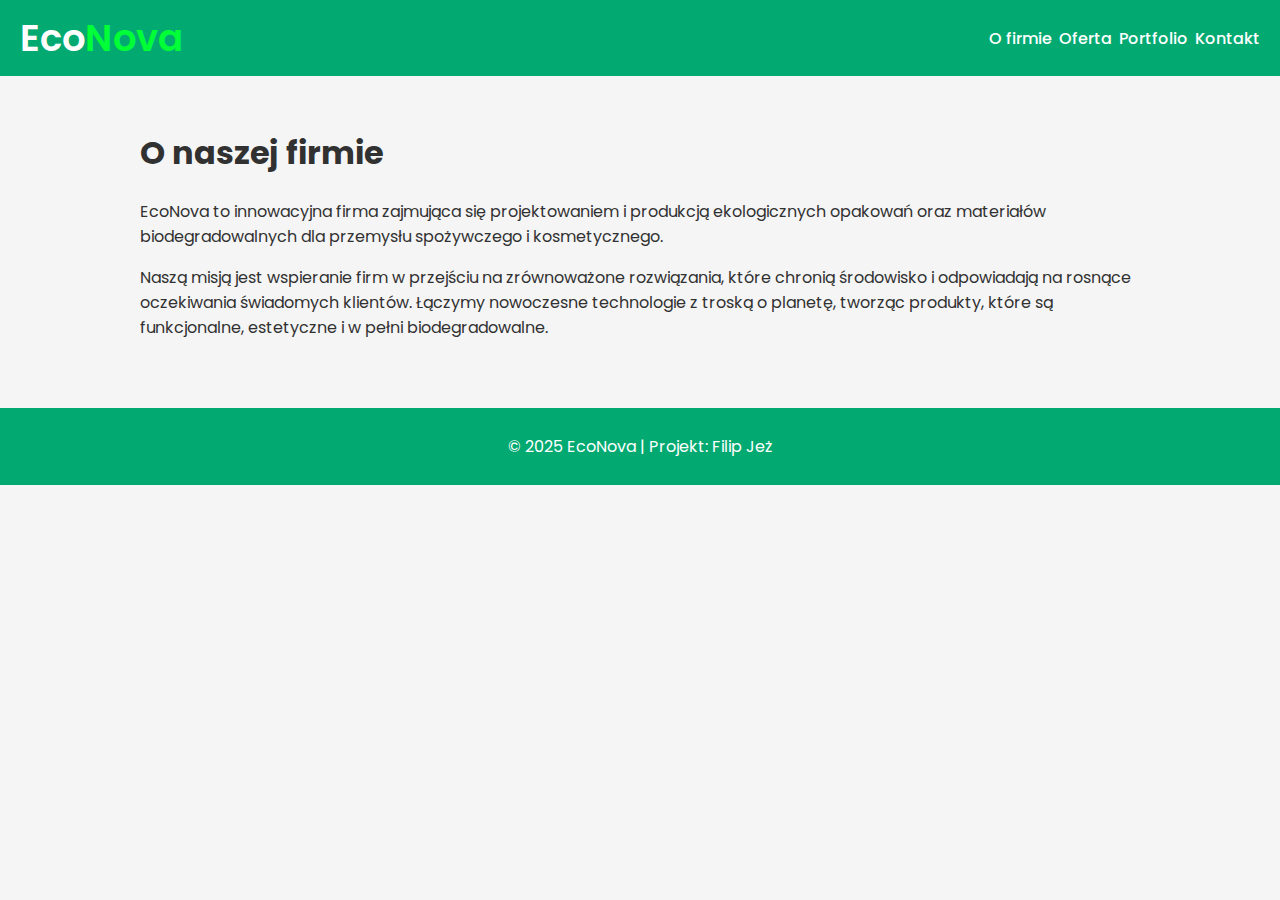
<file: index.html>
<!DOCTYPE html>
<html lang="pl">
<head>
  <meta charset="UTF-8" />
  <meta name="viewport" content="width=device-width, initial-scale=1.0" />
  <title>O firmie - EcoNova</title>
  <link rel="stylesheet" href="css.css" />
  <link href="https://fonts.googleapis.com/css2?family=Poppins:wght@400;600&display=swap" rel="stylesheet">
</head>
<body>
  <header>
    <div class="logo">Eco<span>Nova</span></div>
    <nav>
      <a href="index.html">O firmie</a>
      <a href="oferta.html">Oferta</a>
      <a href="portfolio.html">Portfolio</a>
      <a href="kontakt.html">Kontakt</a>
    </nav>
  </header>

  <main>
    <h1>O naszej firmie</h1>
    <p>
      EcoNova to innowacyjna firma zajmująca się projektowaniem i produkcją ekologicznych opakowań oraz materiałów biodegradowalnych dla przemysłu spożywczego i kosmetycznego.
    </p>
    <p>
      Naszą misją jest wspieranie firm w przejściu na zrównoważone rozwiązania, które chronią środowisko i odpowiadają na rosnące oczekiwania świadomych klientów. Łączymy nowoczesne technologie z troską o planetę, tworząc produkty, które są funkcjonalne, estetyczne i w pełni biodegradowalne.
    </p>
  </main>

  <footer>
    <p>© 2025 EcoNova | Projekt: Filip Jeż</p>
  </footer>
</body>
</html>
</file>
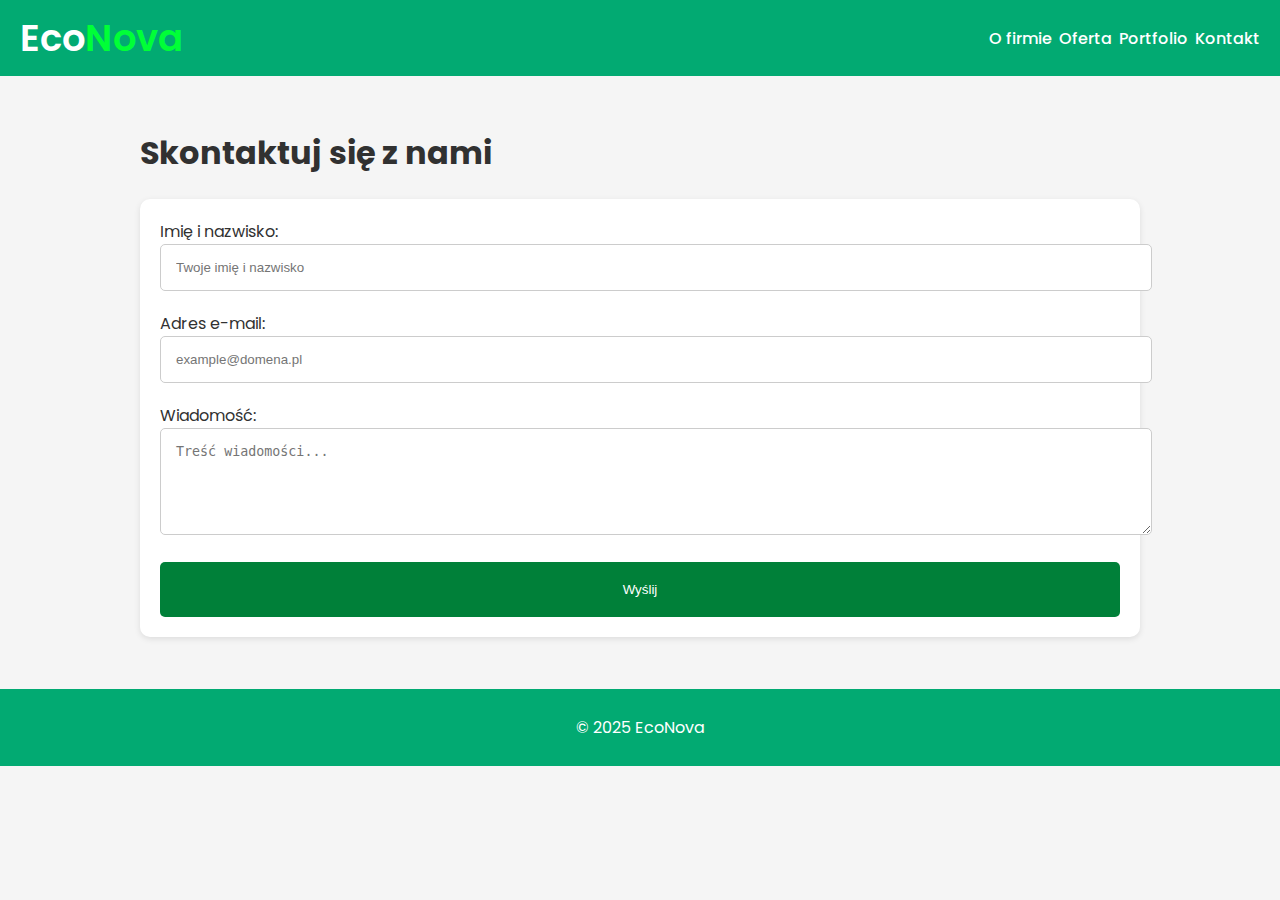
<file: kontakt.html>
<!DOCTYPE html>
<html lang="pl">
<head>
  <meta charset="UTF-8" />
  <meta name="viewport" content="width=device-width, initial-scale=1.0" />
  <title>Kontakt - EcoNova</title>
  <link rel="stylesheet" href="css.css" />
  <link href="https://fonts.googleapis.com/css2?family=Poppins:wght@400;600&display=swap" rel="stylesheet">
</head>
<body>
  <header>
    <div class="logo">Eco<span>Nova</span></div>
    <nav>
      <a href="index.html">O firmie</a>
      <a href="oferta.html">Oferta</a>
      <a href="portfolio.html">Portfolio</a>
      <a href="kontakt.html">Kontakt</a>
    </nav>
  </header>

  <main>
    <h1>Skontaktuj się z nami</h1>
    <form class="kontakt-form">
      <label>Imię i nazwisko:
        <input type="text" placeholder="Twoje imię i nazwisko" required>
      </label>
      <label>Adres e-mail:
        <input type="email" placeholder="example@domena.pl" required>
      </label>
      <label>Wiadomość:
        <textarea rows="5" placeholder="Treść wiadomości..." required></textarea>
      </label>
      <button type="submit">Wyślij</button>
    </form>
  </main>

  <footer>
    <p>© 2025 EcoNova</p>
  </footer>
</body>
</html>
</file>
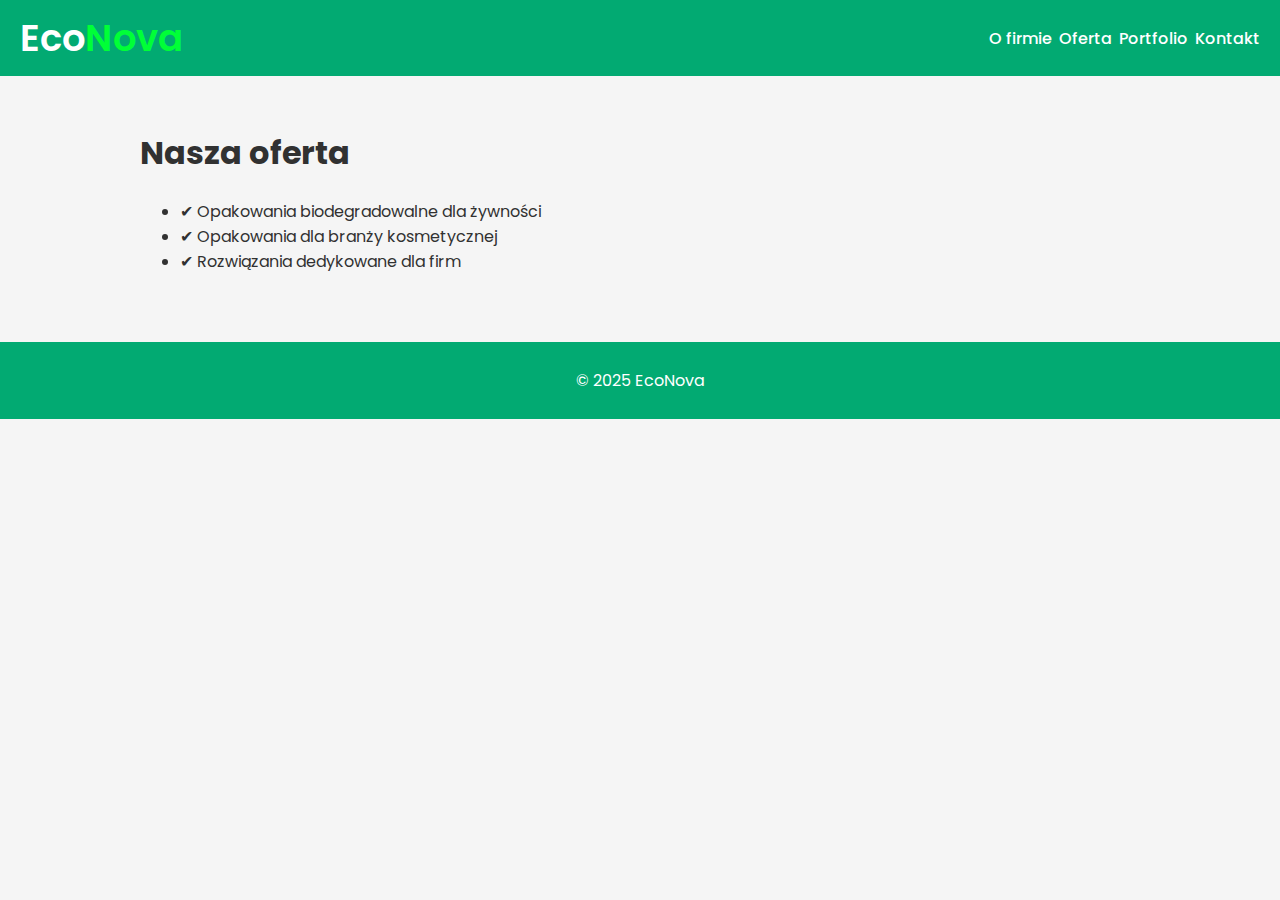
<file: oferta.html>
<!DOCTYPE html>
<html lang="pl">
<head>
  <meta charset="UTF-8" />
  <meta name="viewport" content="width=device-width, initial-scale=1.0" />
  <title>Oferta - EcoNova</title>
  <link rel="stylesheet" href="css.css" />
  <link href="https://fonts.googleapis.com/css2?family=Poppins:wght@400;600&display=swap" rel="stylesheet">
</head>
<body>
  <header>
    <div class="logo">Eco<span>Nova</span></div>
    <nav>
      <a href="index.html">O firmie</a>
      <a href="oferta.html">Oferta</a>
      <a href="portfolio.html">Portfolio</a>
      <a href="kontakt.html">Kontakt</a>
    </nav>
  </header>

  <main>
    <h1>Nasza oferta</h1>
    <ul class="oferta">
      <li>✔ Opakowania biodegradowalne dla żywności</li>
      <li>✔ Opakowania dla branży kosmetycznej</li>
      <li>✔ Rozwiązania dedykowane dla firm</li>
    </ul>
  </main>

  <footer>
    <p>© 2025 EcoNova</p>
  </footer>
</body>
</html>
</file>
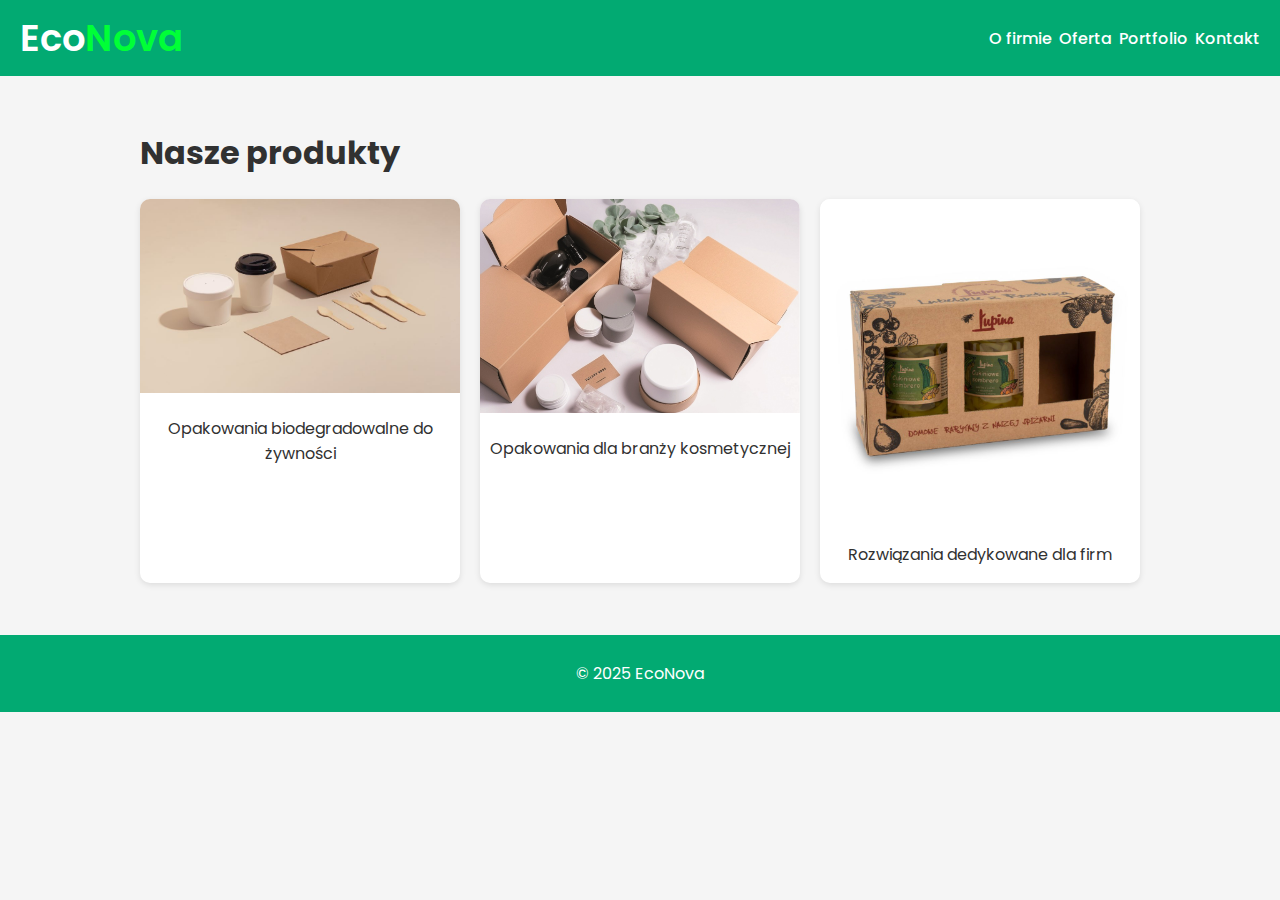
<file: portfolio.html>
<!DOCTYPE html>
<html lang="pl">
<head>
  <meta charset="UTF-8" />
  <meta name="viewport" content="width=device-width, initial-scale=1.0" />
  <title>Portfolio - EcoNova</title>
  <link rel="stylesheet" href="css.css" />
  <link href="https://fonts.googleapis.com/css2?family=Poppins:wght@400;600&display=swap" rel="stylesheet">
</head>
<body>
  <header>
    <div class="logo">Eco<span>Nova</span></div>
    <nav>
      <a href="index.html">O firmie</a>
      <a href="oferta.html">Oferta</a>
      <a href="portfolio.html">Portfolio</a>
      <a href="kontakt.html">Kontakt</a>
    </nav>
  </header>

  <main>
    <h1>Nasze produkty</h1>
    <div class="portfolio-grid">
      <div class="projekt">
        <img src="opakowanie1.jpg" alt="Projekt 1">
        <p>Opakowania biodegradowalne do żywności</p>
      </div>
      <div class="projekt">
        <img src="opakowanie2.jpg" alt="Projekt 2">
        <p>Opakowania dla branży kosmetycznej</p>
      </div>
      <div class="projekt">
        <img src="opakowanie3.jpg" alt="Projekt 3">
        <p>Rozwiązania dedykowane dla firm</p>
      </div>
    </div>
  </main>

  <footer>
    <p>© 2025 EcoNova</p>
  </footer>
</body>
</html>
</file>
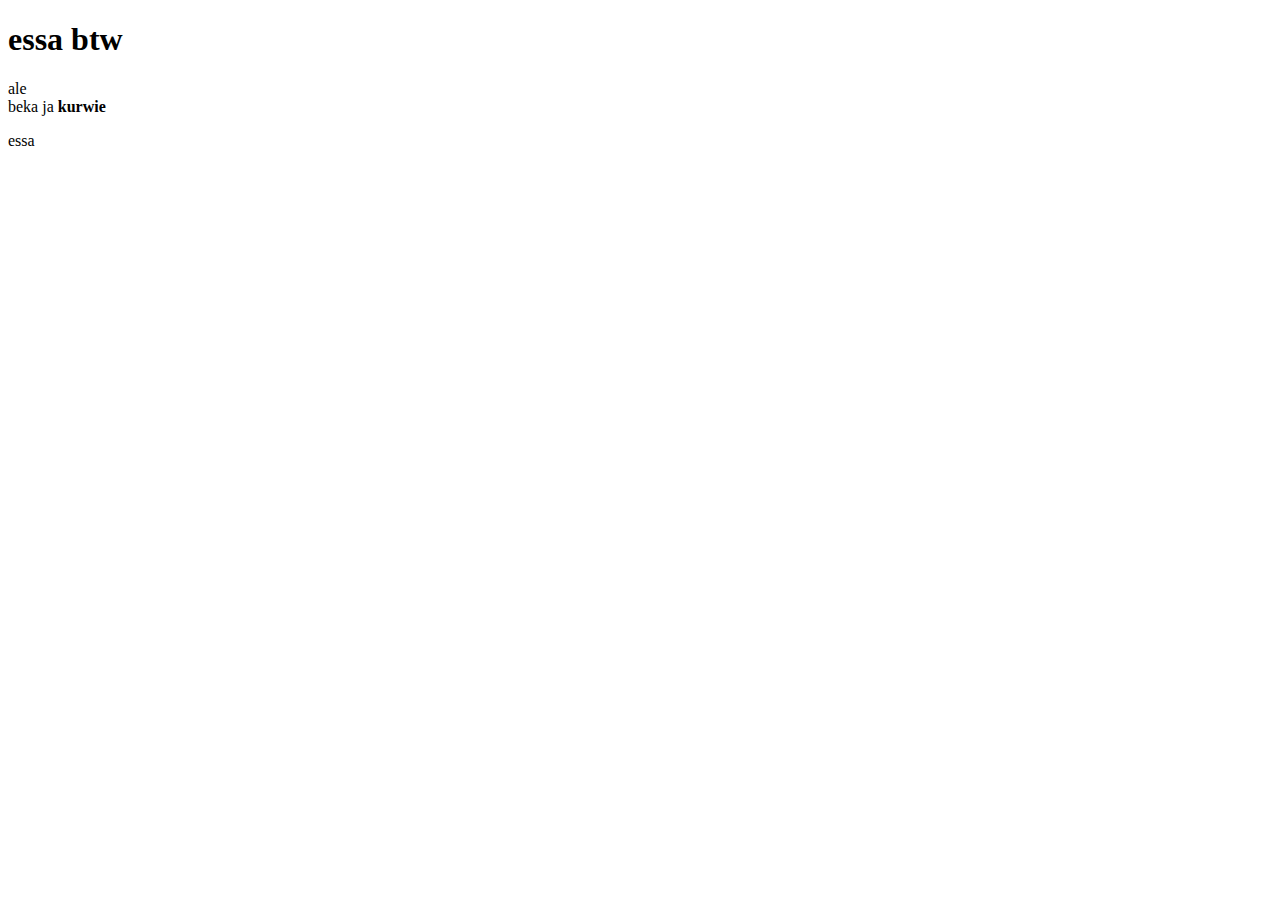
<file: strona.html>
<!DOCTYPE html>
<html lang="en">
<head>
    <meta charset="UTF-8">
    <meta name="viewport" content="width=device-width, initial-scale=1.0">
    <title>xdxdxd</title>
</head>
<body>
    <h1>essa btw</h1>
    <p>ale <br>beka ja<b> kurwie</b></p>
<form>

    <p>essa</p>
</form>
</body>
</html>
</file>
<file: css.css>
body {
  margin: 0;
  font-family: "Poppins", sans-serif;
  background: #f5f5f5;
  color: #313131;
}

header {
  background: #02aa72;
  color: rgb(255, 255, 255);
  display: flex;
  justify-content: space-between;
  align-items: center;
  padding: 10px 20px;
}

.logo {
  font-size: 37px;
  font-weight: 600;
}
.logo span {
  color: #00ff37;
}

nav a {
  color: white;
  text-decoration: none;
  margin-left: 3px;
  font-weight: 500;
  transition: color 0.3s;
}
nav a:hover {
  color: #02e989;
}

main {
  padding: 2rem;
  max-width: 1000px;
  margin: auto;
}

footer {
  background: #02aa72;
  color: white;
  text-align: center;
  padding: 10px;
  margin-top: 20px;
}

.portfolio-grid {
  display: grid;
  grid-template-columns: repeat(auto-fit, minmax(250px, 1fr));
  gap: 20px;
}

.projekt {
  background: white;
  border-radius: 10px;
  box-shadow: 0 2px 6px rgba(0,0,0,0.1);
  text-align: center;
  transition: transform 0.3s;
}
.projekt:hover {
  transform: scale(1.03);
}
.projekt img {
  width: 100%;
  border-radius: 10px 10px 0 0;
}

.kontakt-form {
  display: flex;
  flex-direction: column;
  gap: 20px;
  background: white;
  padding: 20px;
  border-radius: 10px;
  box-shadow: 0 2px 6px rgba(0,0,0,0.1);
}
.kontakt-form input, .kontakt-form textarea {
  width: 100%;
  padding: 15px;
  border: 1px solid #ccc;
  border-radius: 5px;
}
.kontakt-form button {
  background: #008039;
  color: white;
  border: none;
  padding: 20px;
  border-radius: 5px;
  cursor: pointer;
  transition: background 0.3s;
}
.kontakt-form button:hover {
  background: #016929;
}

@media (max-width: 768px) {
  header {
    flex-direction: column;
    text-align: center;
  }
  nav a {
    display: inline-block;
    margin: 10px;
  }
}
</file>
